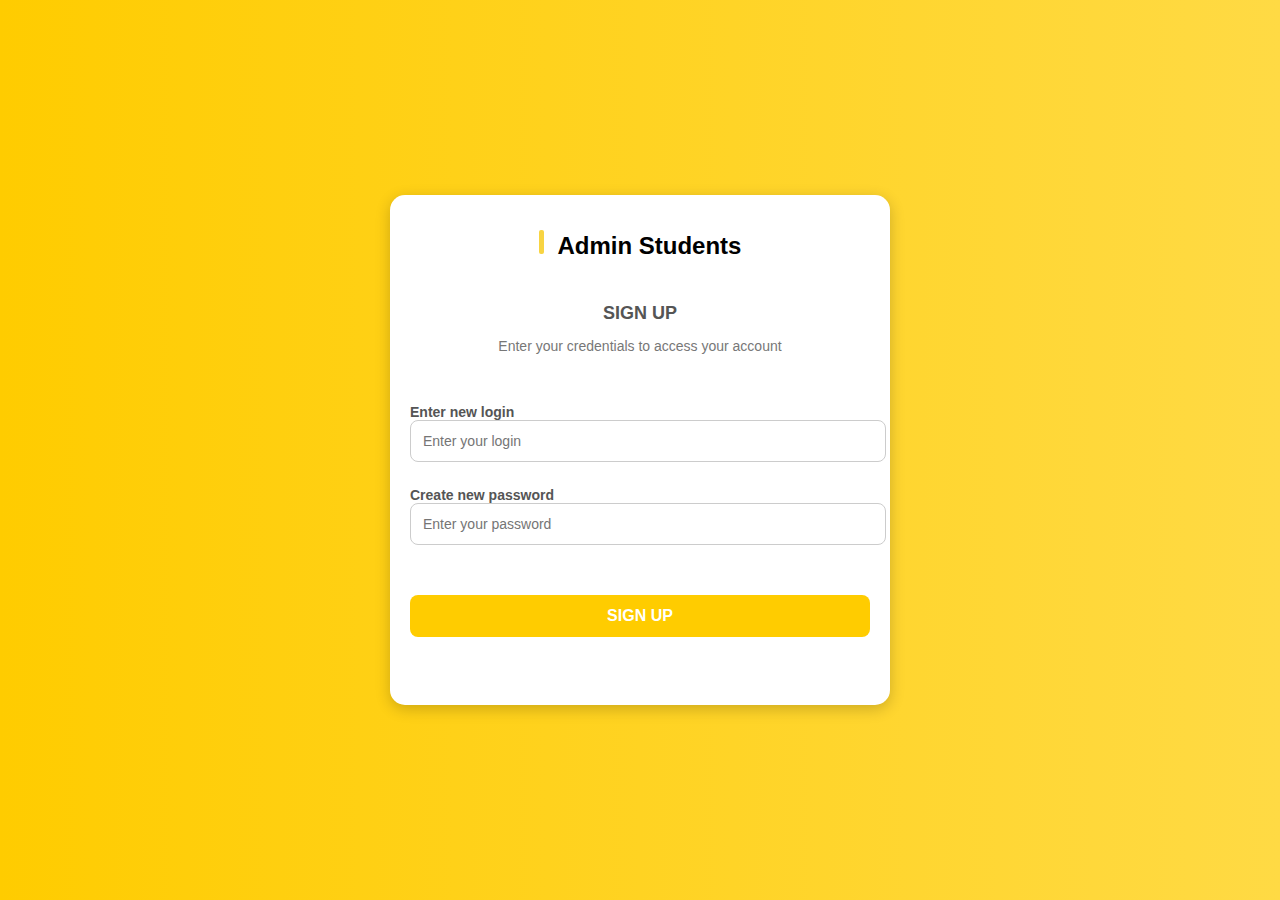
<file: index.html>
<!DOCTYPE html>
<html lang="en">
<head>
    <meta charset="UTF-8">
    <meta name="viewport" content="width=device-width, initial-scale=1.0">
    <title>Document</title>
    <link rel="preconnect" href="https://fonts.googleapis.com">
<link rel="preconnect" href="https://fonts.gstatic.com" crossorigin>
<link href="https://fonts.googleapis.com/css2?family=Montserrat:ital,wght@0,100..900;1,100..900&display=swap" rel="stylesheet">
    <link rel="stylesheet" href="./style.css">
</head>
<body>
    <div class="form-container">
        <h1>
        <span class="title-decorator"></span>
        Admin Students
      </h1>
    <h2>SIGN UP</h2>
    <p>Enter your credentials to access your account</p>
    <form>
      <label>Enter new login 
        <input type="text" placeholder="Enter your login" required/>
      </label>
      
      <label>Create new password
        <input type="password" placeholder="Enter your password" required/>
      </label>
     
      <button  type="submit" id="signupForm"  onclick="index()">SIGN UP </button >
    </form>
  </div>
    <script src="./scripts/script.js"></script>
</body>
</html>
</file>
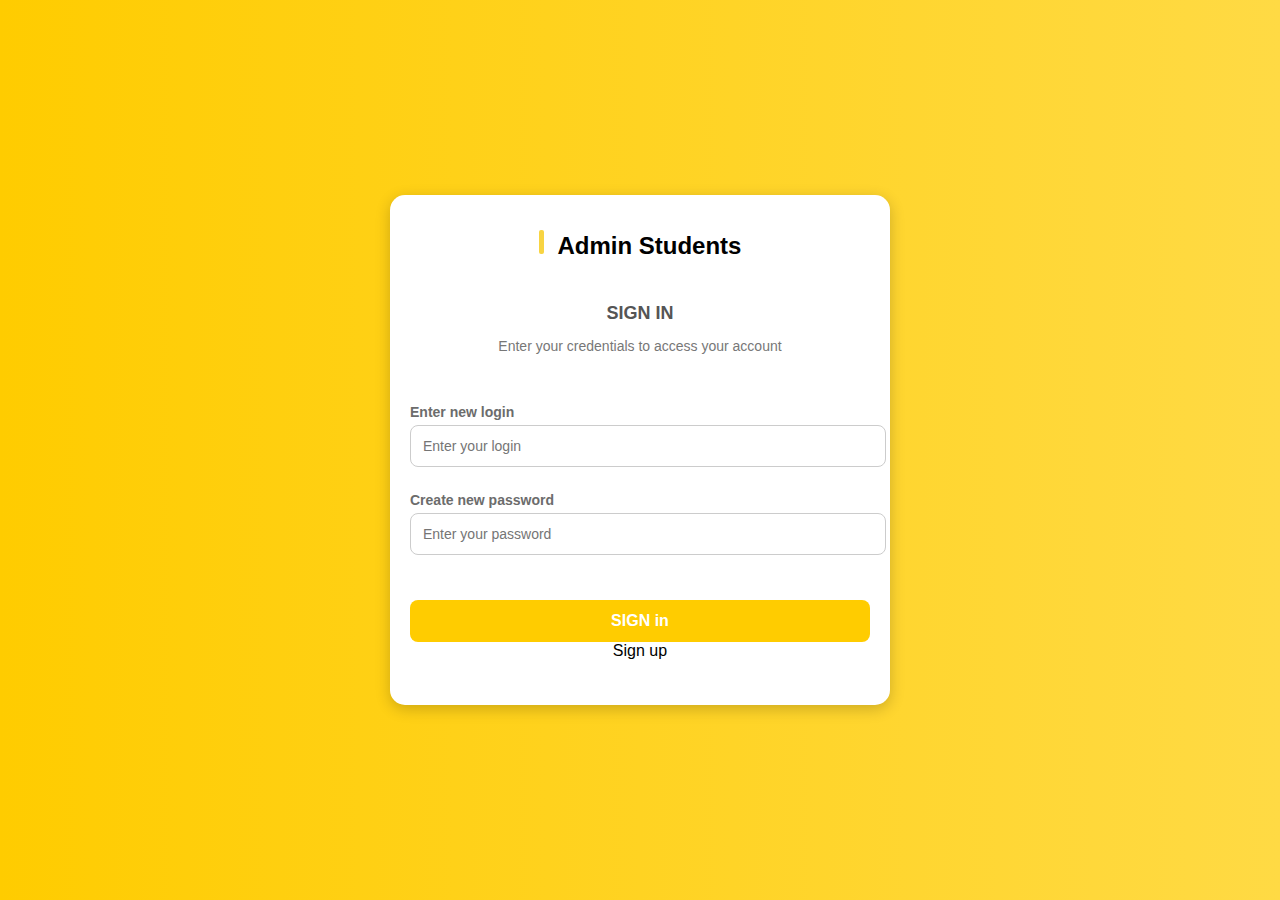
<file: Signin.html>
<!DOCTYPE html>
<html lang="en">
<head>
    <meta charset="UTF-8">
    <meta name="viewport" content="width=device-width, initial-scale=1.0">
    <title>Document</title>
    <link rel="preconnect" href="https://fonts.googleapis.com">
    <link rel="preconnect" href="https://fonts.gstatic.com" crossorigin>
    <link href="https://fonts.googleapis.com/css2?family=Montserrat:ital,wght@0,100..900;1,100..900&display=swap" rel="stylesheet">
    <link rel="stylesheet" href="./Signin.css">
</head>
<body>
    <div class="form-container">
        <h1>
            <span class="title-decorator"></span>
            Admin Students
        </h1>
        <h2>SIGN IN</h2>
        <p>Enter your credentials to access your account</p>
        <form id="signupForm">
            <label>Enter new login</label>
            <input type="text" placeholder="Enter your login" required id="login" />
            <label>Create new password</label>
            <input type="password" placeholder="Enter your password" required id="password" />
            <button type="submit" id="signin" onclick="signin()">SIGN in</button>
            <a class="last_a" href="./index.html">Sign up</a>
        </form>
    </div>
    <script src="./scripts/script.js"></script>
</body>
</html>
</file>
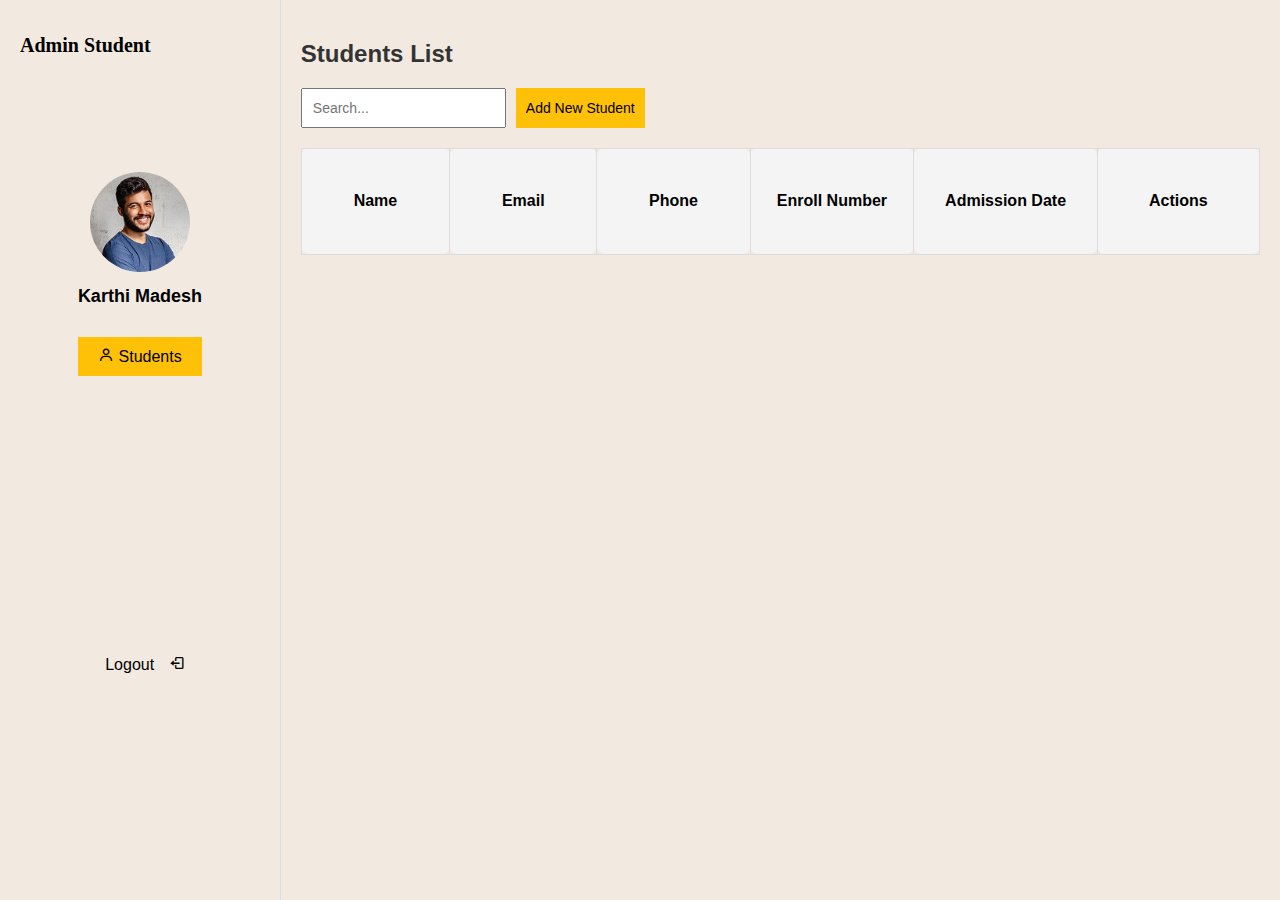
<file: student_list.html>
<!DOCTYPE html>
<html lang="en">
  <head>
    <meta charset="UTF-8" />
    <meta name="viewport" content="width=device-width, initial-scale=1.0" />
    <title>Students List</title>
    <link
      href="https://unpkg.com/boxicons@2.1.4/css/boxicons.min.css"
      rel="stylesheet"
    />
    <style>
      body {
        font-family: Arial, sans-serif;
        margin: 0;
        padding: 0;
        display: flex;
        height: 100vh;
      }
      .sidebar {
        background-color: #f4f4f4;
        width: 20%;
        padding: 20px;
        text-align: center;
        border-right: 1px solid #ddd;
        background: #f2eae1;
      }
      h1 {
        font-family: Montserrat;
        font-size: 20px;
        font-weight: 700;
        line-height: 24.38px;
        text-align: left;
        margin-bottom: 114px;
      }
      .sidebar img {
        border-radius: 50%;
        width: 100px;
        height: 100px;
      }
      .sidebar h2 {
        margin: 10px 0;
        font-size: 18px;
      }
      .sidebar button {
        cursor: pointer;
        margin-top: 20px;
        font-size: 16px;
        margin-top: 20px;
        border: none;
        background: transparent;
      }

      .last_btn button {
        margin-bottom: 250px;
        background-color: #ffc107;
        color: #000;
        border: none;
        padding: 10px 20px;
      }

      .content {
        width: 80%;
        padding: 20px;
        background: #f2eae1;
      }
      .content h2 {
        text-align: left;
        color: #333;
      }
      .form-group {
        display: flex;
        gap: 10px;
        margin-bottom: 20px;
      }
      input,
      button {
        padding: 10px;
        font-size: 14px;
      }
      button.add {
        background-color: #ffc107;
        border: none;
        cursor: pointer;
      }
      button.add:disabled {
        background-color: #ddd;
        cursor: not-allowed;
      }
      table {
        width: 100%;
        border-collapse: collapse;
        margin-top: 20px;
      }
      th,
      td {
        border: 1px solid #ddd;
        padding: 10px;
        
      }
      th {
        background-color: #f4f4f4;
        width: 1110px;
        height: 85px;
        top: 186px;
        left: 300px;
        gap: 0px;
        border-radius: 8px ;
      }
    </style>
  </head>
  <body>
    <div class="sidebar">
      <h1>Admin Student</h1>
      <img src="./pexels-photo-2379004 1.png" alt="Admin" />
      <h2>Karthi Madesh</h2>
      <div class="last_btn">
        <button><i class="bx bx-user"></i> Students</button>
      </div>
      <button onclick="logout()">Logout</button>
      <i class="bx bx-log-out"></i>
    </div>
    <div class="content">
      <h2>Students List</h2>
      <div class="form-group">
        <input
          type="text"
          id="search"
          placeholder="Search..."
          onkeyup="searchStudent()"
        />
        <button class="add" onclick="showNewStudentForm()">
          Add New Student
        </button>
      </div>
      <div id="newStudentForm" style="display: none; margin-bottom: 20px">
        <input
          type="text"
          id="studentName"
          placeholder="Name"
          oninput="validateForm()"
        />
        <input
          type="email"
          id="studentEmail"
          placeholder="Email"
          oninput="validateForm()"
        />
        <input
          type="text"
          id="studentPhone"
          placeholder="Phone"
          oninput="validateForm()"
        />
        <input
          type="text"
          id="enrollNumber"
          placeholder="Enroll Number"
          oninput="validateForm()"
        />
        <input
          type="date"
          id="admissionDate"
          placeholder="Admission Date"
          oninput="validateForm()"
        />
        <button class="add" id="addStudentBtn" onclick="addStudent()" disabled>
          Add Student
        </button>
      </div>
      <table>
        <thead>
          <tr>
            <th>Name</th>
            <th>Email</th>
            <th>Phone</th>
            <th>Enroll Number</th>
            <th>Admission Date</th>
            <th>Actions</th>
          </tr>
        </thead>
        <tbody id="studentList"></tbody>
      </table>
    </div>
    <script>
      let students = [];

      function showNewStudentForm() {
        document.getElementById("newStudentForm").style.display = "flex";
      }

      function validateForm() {
        const name = document.getElementById("studentName").value;
        const email = document.getElementById("studentEmail").value;
        const phone = document.getElementById("studentPhone").value;
        const enrollNumber = document.getElementById("enrollNumber").value;
        const admissionDate = document.getElementById("admissionDate").value;

        const addButton = document.getElementById("addStudentBtn");
        addButton.disabled = !(
          name &&
          email &&
          phone &&
          enrollNumber &&
          admissionDate
        );
      }

      function addStudent() {
        let name = document.getElementById("studentName").value;
        let email = document.getElementById("studentEmail").value;
        let phone = document.getElementById("studentPhone").value;
        let enrollNumber = document.getElementById("enrollNumber").value;
        let admissionDate = document.getElementById("admissionDate").value;
        if (name && email && phone && enrollNumber && admissionDate) {
          students.push({ name, email, phone, enrollNumber, admissionDate });
          document.getElementById("studentName").value = "";
          document.getElementById("studentEmail").value = "";
          document.getElementById("studentPhone").value = "";
          document.getElementById("enrollNumber").value = "";
          document.getElementById("admissionDate").value = "";
          document.getElementById("addStudentBtn").disabled = true;
          document.getElementById("newStudentForm").style.display = "none";
          renderList();
        }
      }

      function editStudent(index) {
        let student = students[index];
        let name = prompt("Edit name:", student.name);
        let email = prompt("Edit email:", student.email);
        let phone = prompt("Edit phone:", student.phone);
        let enrollNumber = prompt("Edit enroll number:", student.enrollNumber);
        let admissionDate = prompt(
          "Edit admission date:",
          student.admissionDate
        );
        if (name && email && phone && enrollNumber && admissionDate) {
          students[index] = { name, email, phone, enrollNumber, admissionDate };
          renderList();
        }
      }

      function deleteStudent(index) {
        students.splice(index, 1);
        renderList();
      }

      function searchStudent() {
        let filter = document.getElementById("search").value.toLowerCase();
        renderList(filter);
      }

      function renderList(filter = "") {
        let list = document.getElementById("studentList");
        list.innerHTML = "";
        students.forEach((student, index) => {
          if (
            student.name.toLowerCase().includes(filter) ||
            student.email.toLowerCase().includes(filter) ||
            student.phone.toLowerCase().includes(filter) ||
            student.enrollNumber.toLowerCase().includes(filter)
          ) {
            list.innerHTML += `<tr>
                        <td>${student.name}</td>
                        <td>${student.email}</td>
                        <td>${student.phone}</td>
                        <td>${student.enrollNumber}</td>
                        <td>${student.admissionDate}</td>
                        <td>
                            <button onclick="editStudent(${index})">Edit</button>
                            <button onclick="deleteStudent(${index})">Delete</button>
                        </td>
                    </tr>`;
          }
        });
      }

      function logout() {
        alert("Redirecting to the Dashboard...");
        window.location.href = "index.html";
      }
    </script>
  </body>
</html>
</file>
<file: style.css>
body {
  margin: 0;
  display: flex;
  justify-content: center;
  align-items: center;
  height: 100vh;
  font-family: Arial, sans-serif;
  background: linear-gradient(90deg, #ffcc00, #ffda44);
}

.form-container {
  background: #ffffff;
  padding: 30px 20px;
  border-radius: 15px;
  box-shadow: 0px 4px 15px rgba(0, 0, 0, 0.2);
  text-align: center;
  width: 460px;
  height: 450px;
}

h1 {
  font-size: 24px;
  font-weight: bold;
  margin: 0;
  color: #000000;
  margin-bottom: 43px;
  margin-top: 5px;
}

.title-decorator {
  display: inline-block;
  width: 5px;
  height: 24px;
  background-color: #F8D442 ;
  margin-right: 8px;
  border-radius: 2px;
}

h2 {
  font-size: 18px;
  font-weight: bold;
  margin: 10px 0 5px;
  color: #555555;
  margin-bottom: 9px;
}

p {
  font-size: 14px;
  color: #777777;
  margin-bottom: 50px;
}

form label {
  display: block;
  text-align: left;
  font-size: 14px;
  font-weight: 600;
  margin: 10px 0 5px;
  color: #555555;
}

form input {
  width: 450px;
  padding: 12px;
  margin-bottom: 15px;
  border: 1px solid #cccccc;
  border-radius: 8px;
  font-size: 14px;
  outline: none;
  
}



form button {
  width: 100%;
  padding: 12px;
  background-color: #ffcc00;
  border: none;
  border-radius: 8px;
  color: #ffffff;
  font-size: 16px;
  font-weight: bold;
  cursor: pointer;
  transition: background-color 0.3s ease;
  margin-top: 30px;
}

form button:hover {
  background-color: #e6b800;
}

a{
    list-style-type: none;
    text-decoration: none;
    color: #ffffff;
}
</file>
<file: Signin.css>
*{
    list-style-type: none;
    text-decoration: none;
}



body {
    margin: 0;
    display: flex;
    justify-content: center;
    align-items: center;
    height: 100vh;
    font-family: Arial, sans-serif;
    background: linear-gradient(90deg, #ffcc00, #ffda44);
  }
  
  .form-container {
    background: #ffffff;
    padding: 30px 20px;
    border-radius: 15px;
    box-shadow: 0px 4px 15px rgba(0, 0, 0, 0.2);
    text-align: center;
    width: 460px;
    height: 450px;
  }
  
  h1 {
    font-size: 24px;
    font-weight: bold;
    margin: 0;
    color: #000000;
    margin-bottom: 43px;
    margin-top: 5px;
  }
  
  .title-decorator {
    display: inline-block;
    width: 5px;
    height: 24px;
    background-color: #F8D442 ;
    margin-right: 8px;
    border-radius: 2px;
  }
  
  h2 {
    font-size: 18px;
    font-weight: bold;
    margin: 10px 0 5px;
    color: #555555;
    margin-bottom: 9px;
  }
  
  p {
    font-size: 14px;
    color: #777777;
    margin-bottom: 50px;
  }
  
  form label {
    display: block;
    text-align: left;
    font-size: 14px;
    font-weight: 600;
    margin: 10px 0 5px;
    color: #6C6C6C;
  }
  
  form input {
    width: 450px;
    padding: 12px;
    margin-bottom: 15px;
    border: 1px solid #cccccc;
    border-radius: 8px;
    font-size: 14px;
    outline: none;
    
  }
  
  
  
  form button {
    width: 100%;
    padding: 12px;
    background-color: #ffcc00;
    border: none;
    border-radius: 8px;
    color: #ffffff;
    font-size: 16px;
    font-weight: bold;
    cursor: pointer;
    transition: background-color 0.3s ease;
    margin-top: 30px;
  }
  
  form button:hover {
    background-color: #e6b800;
  }
  
  a{
    list-style-type: none;
    text-decoration: none;
    color: #ffffff;
}

.last_a{
    
    list-style-type: none;
    text-decoration: none;
    color: #000000;
}
</file>
